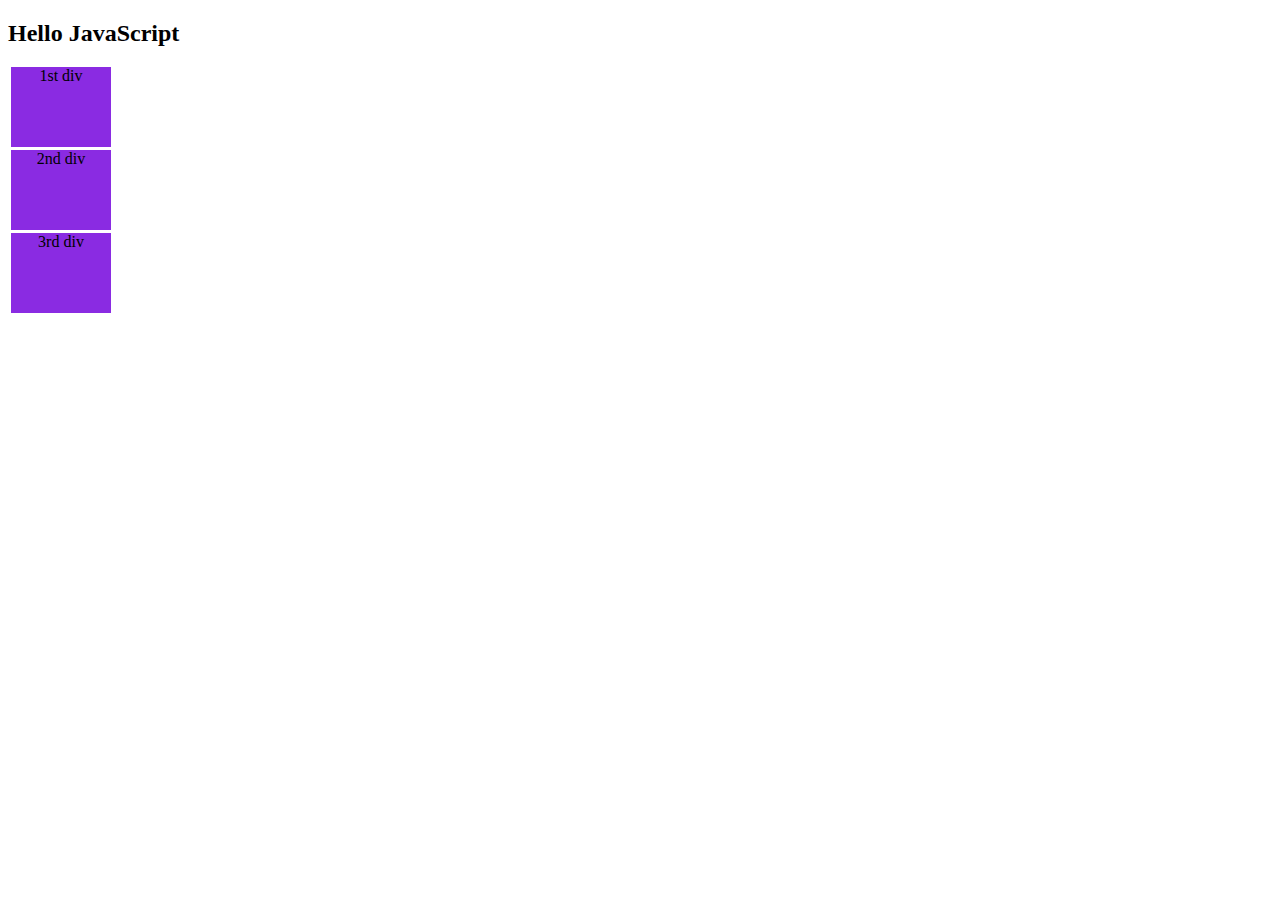
<file: index.html>
<!DOCTYPE html>
<html lang="en">
<head>
    <meta charset="UTF-8">
    <meta name="viewport" content="width=device-width, initial-scale=1.0">
    <title>JAVA SCRIPT THINGS</title>
    <link rel="stylesheet" href="style.css">
</head>
<body>
   <!-- <h1 id="heading">hello</h1>
   <div>1234 mic check</div>
   <h3 class="para">let's learn about DOM</h3>
   <p class="para">Lorem ipsum dolor sit amet consectetur adipisicing elit. Explicabo, dolorum!</p>
   <p>Lorem, ipsum dolor.</p>
   <button>click me</button>

   <div id="myDiv">Hello</div> -->

    <!-- <h1 style="visibility: hidden">old heading</h1>
   <h3>Fruits</h3>
   <div>
    <ul>
        <li>mango</li>
        <li>orange</li>
        <li>bananan</li>
    </ul>
   </div> -->

   <h2>Hello JavaScript </h2>

   <div class="box">1st div</div>
   <div class="box">2nd div</div>
   <div class="box">3rd div</div>
    <script src="newscript.js"></script>
</body>
</html>
</file>
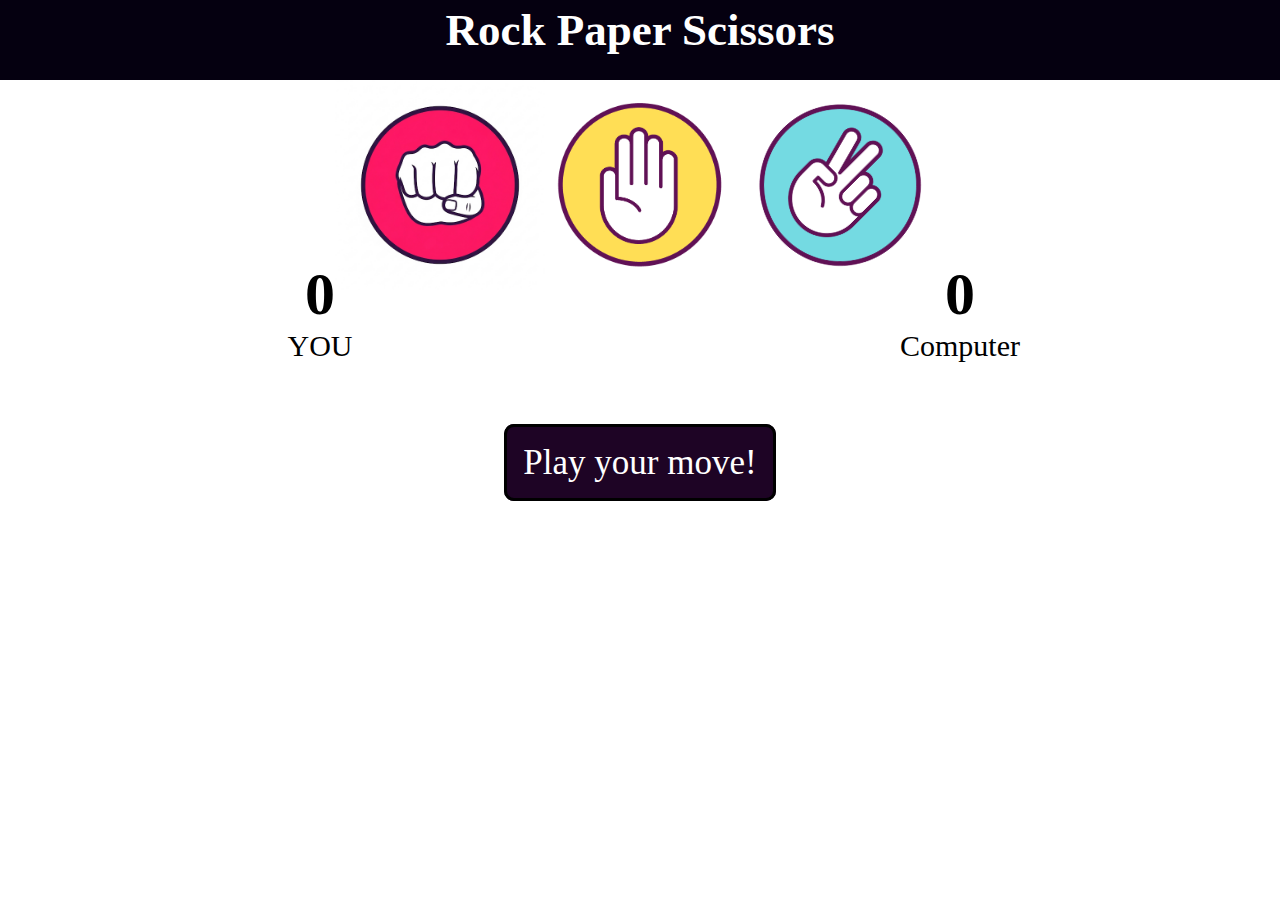
<file: rockpaper.html>
<!DOCTYPE html>
<html lang="en">
<head>
    <meta charset="UTF-8">
    <meta name="viewport" content="width=device-width, initial-scale=1.0">
    <title>rock paper scissor</title>
    <link rel="stylesheet" href="rockpaper.css">
</head>
<body>
    <h1>Rock Paper Scissors</h1>
    <div class="choices">

        <div class="choice" id="rock">
            <img src="rock.png">
        </div>

        <div class="choice" id="paper">
            <img src="paper.png" >
        </div>

        <div class="choice" id="scissor" >
            <img src="scissor.png">
        </div>
    </div>

    <div class="scoreBoard">
        <div class="score">
            <p id="user-score">0</p>
            <p id="you">YOU</p>
        </div>
        <div class="score">
            <p id="computer-score">0</p>
            <p id="computer">Computer</p>
        </div>
    </div>

    <div class="msg-container">
        <p id="msg">Play your move! </p>
    </div>
    <script src="rockpaper.js"></script>
</body>
</html>
</file>
<file: style.css>
/* h1{
    background-color: #d97a7a;
    color: black;
}
body{
    background-color: #83bcb6;
}
button{
    background-color: #202447;
    color: azure;
}
#heading{
    background-color: pink;
}
.para{
    background-color:aqua;
} */

.box{
    height: 80px;
    width: 100px;
    background-color: blueviolet;
    margin: 3px;
    text-align: center;
     
}
</file>
<file: rockpaper.css>
*{
    margin: 0;
    padding: 0;
    width: 100%;
    text-align: center;
}    
h1{
    background-color: #050010;
    height: 80px;
    color:white;
    font-size: 45px;
    line-height: 60px; 
    /* line height = height then the text will come at the center height wise */
}

.choices{
  margin-top: 30px;
    display: flex;
    align-items: center;
    justify-content: center;
    gap: 50px;
}
.choice{
    height: 150px;
    width: 150px;  
    display: flex;
    align-items: center;
    justify-content: center;
    
}
.choice:hover{
  opacity: 50%;
  
}
#rock img{
  transform: scale(1.4);
}
#paper img{
  transform: scale(1.15);
}
#scissor img {
  transform: scale(1.08);
}

#scissor {
  transform: rotate(-45deg);
  transform-origin: center center;
}

.scoreBoard{
  display: flex;
  align-items: center;
  justify-content: center;
  font-size: 30px;
}

#user-score,#computer-score{
  font-size: 60px;
  font-weight: bolder ;
}

.msg-container{
  margin-top: 5rem;
}

#msg{
  font-size: 35px;
  background-color: #1e0425;
  color: white;
  margin-top: 5rem;
  display: inline ;
  padding: 1rem;
  border-radius: 10px; 
  border: 3px solid black ;
}
</file>
